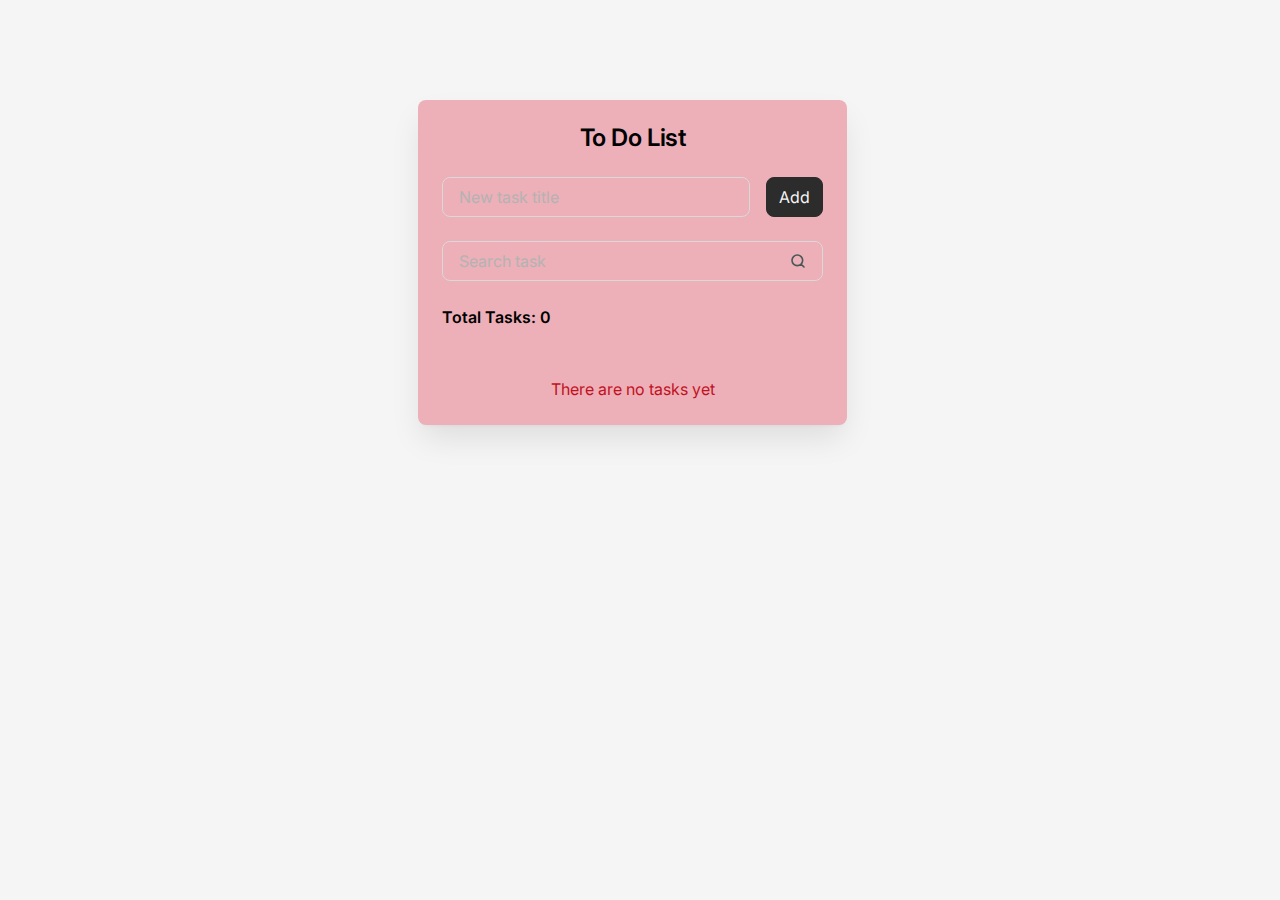
<file: src/index.html>
<!DOCTYPE html>
<html lang="en">
<head>
    <meta charset="UTF-8">
    <meta name="viewport" content="width=device-width" />
    <link rel="stylesheet" href="styles/index.css">
    <title>To Do List</title>
    <script src="main.js" type="module"></script>
</head>
<body>
<div class="todo" data-js-todo>
    <h1 class="todo__title">To Do List</h1>
    <form class="todo__form" data-js-todo-new-task-form>
        <div class="todo__field field">
            <label for="new-task" class="field__label">New task title</label>
            <input type="text" id="new-task" class="field__input" placeholder=" " autocomplete="off" data-js-todo-new-task-input>
        </div>
        <button class="button" type="submit">Add</button>
    </form>
    <form class="todo__form" data-js-todo-search-task-form>
        <div class="todo__field field">
            <label for="search-task" class="field__label">Search task</label>
            <input type="search" id="search-task" class="field__input" placeholder=" " autocomplete="off" data-js-todo-search-task-input>
        </div>
    </form>
    <div class="todo__info" >
        <div class="todo__total-task">
            Total Tasks: <span data-js-todo-total-tasks>0</span>
        </div>
        <button class="todo__delete-all-button" type="button" data-js-todo-delete-all-button>
            Delete All
        </button>
    </div>
    <ul class="todo__list" data-js-todo-list></ul>
    <div class="todo__empty-message" data-js-todo-empty-message></div>
</div>




    
</body>
</html>
</file>
<file: src/styles/index.css>
@import 'normalize.css';
@import 'fonts.css';
@import 'variables.css';
@import 'globals.css';

@import 'components/button.css';
@import 'components/field.css';
@import 'components/todo.css';
@import 'components/todo-item.css';
</file>
